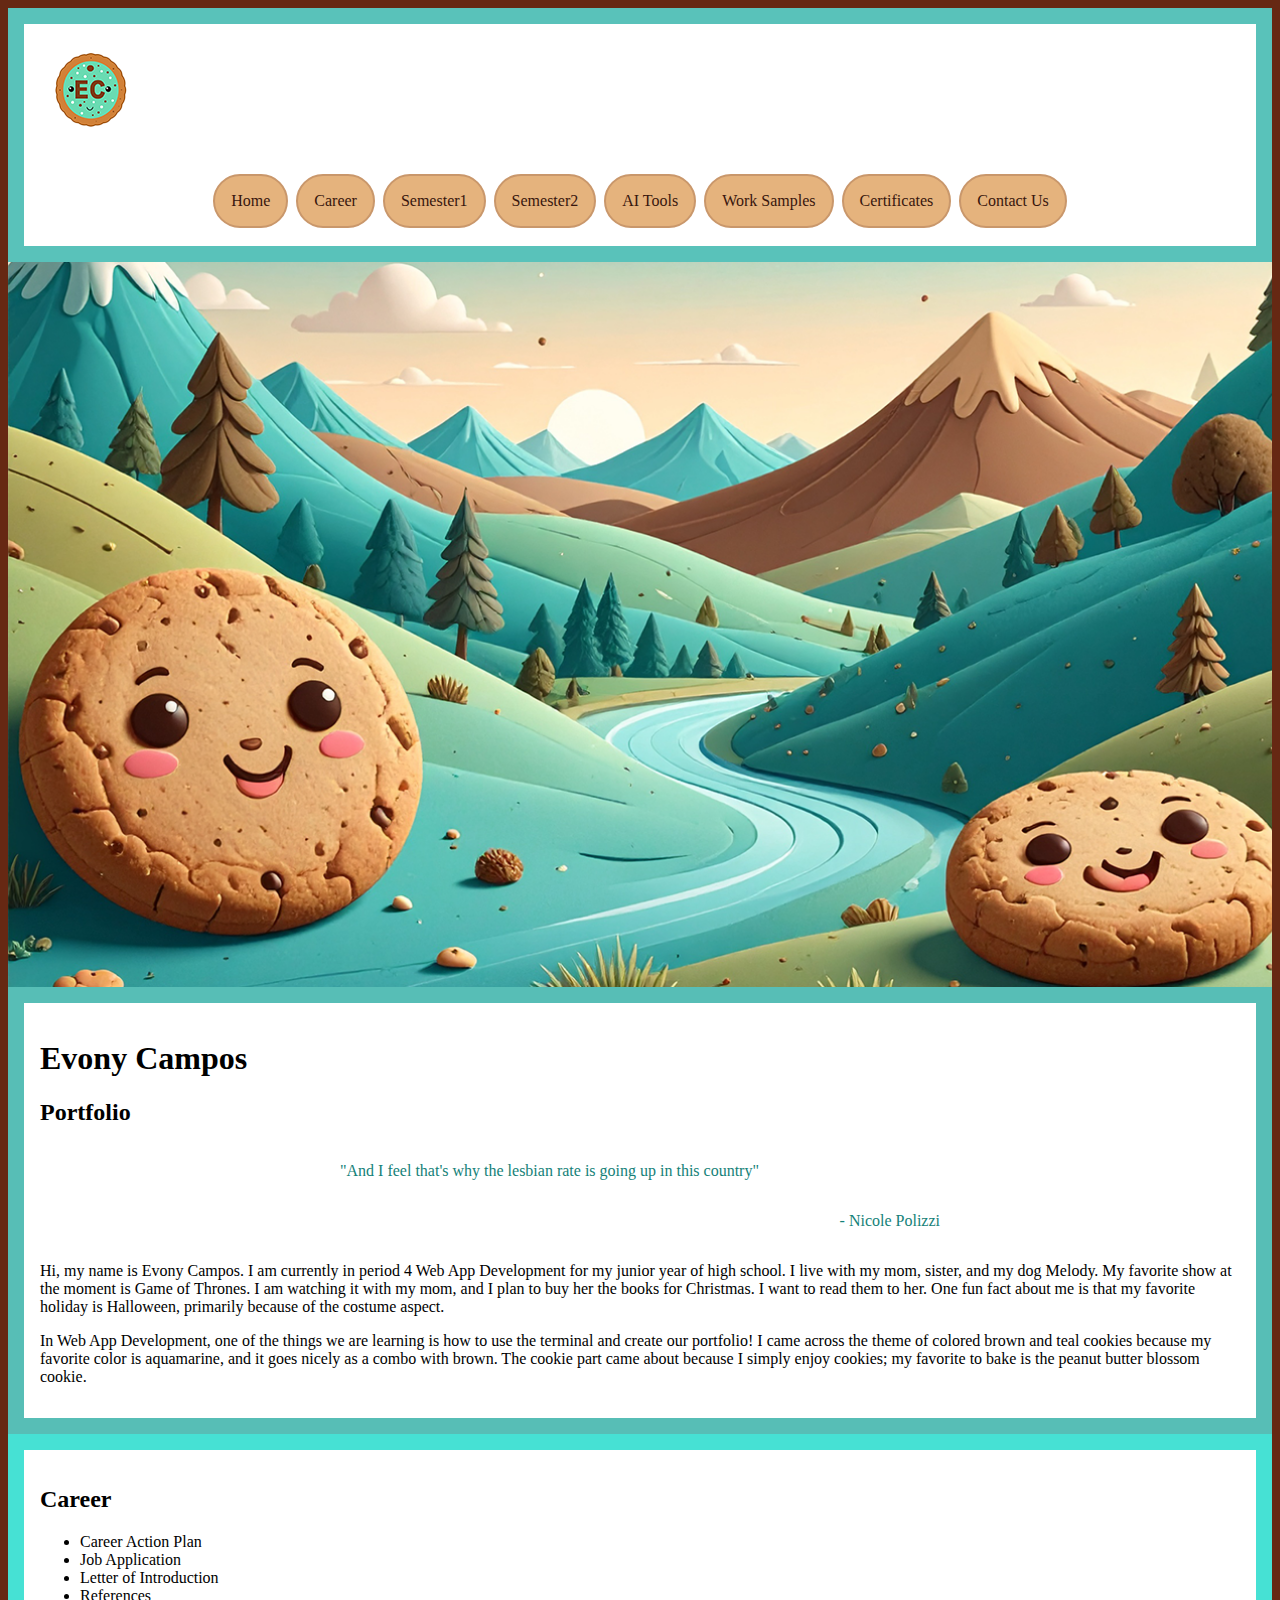
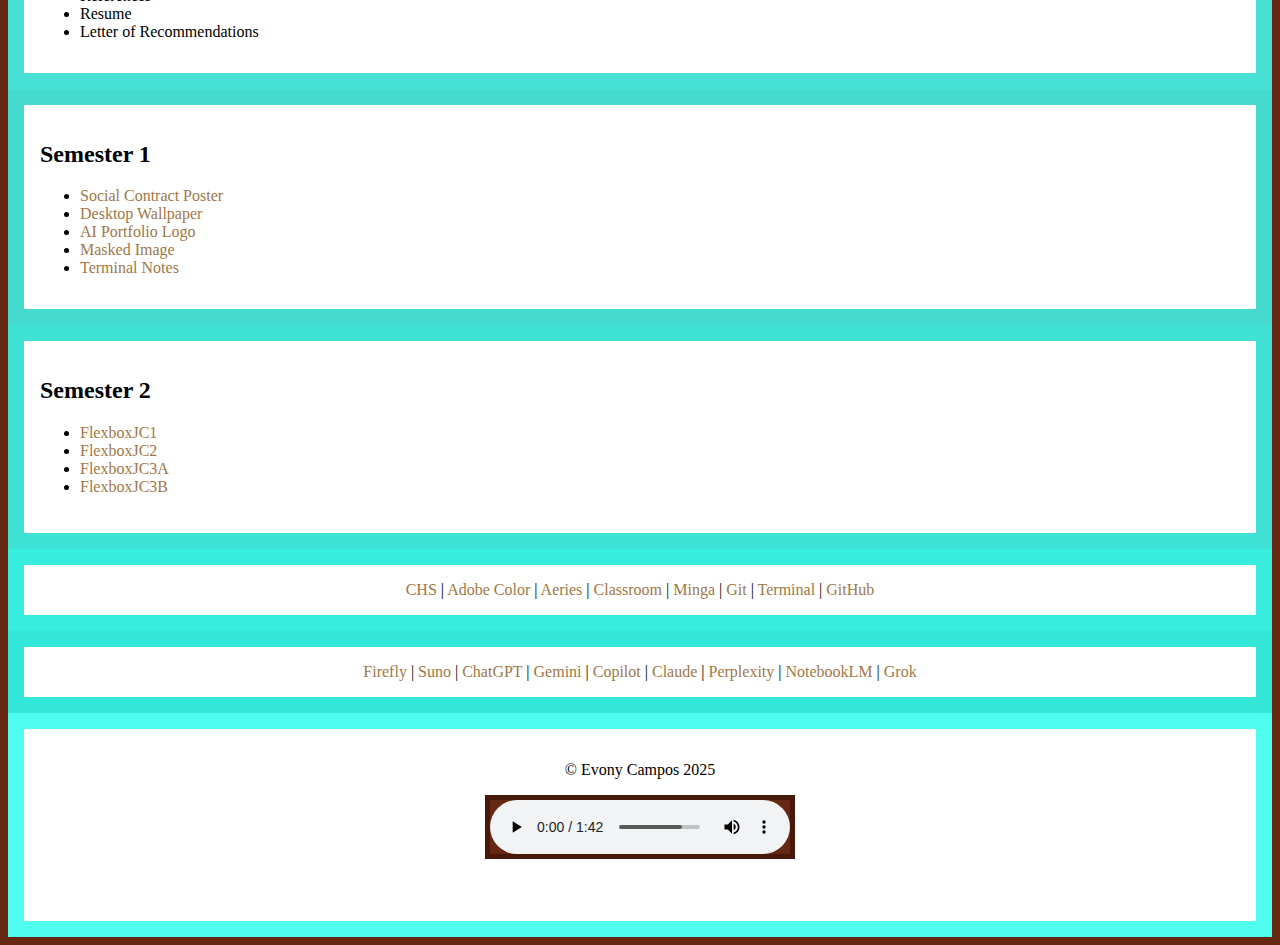
<file: index.html>
<!doctype html>

<html lang="en">
  <head>
    <meta charset="UTF-8" />
    <meta name="viewport" content="width=device-width, initial-scale=1.0" />
    <title>Evony Campos - Portfolio</title>

    <link rel="stylesheet" href="styles.css" />
  </head>

  <body>
    <!-- Begin Header -->
    <header id="pageheader">
      <div class="container">
        <div id="logo"></div>
        <nav id="topnav">
          <ul>
            <li><a href="index.html">Home</a></li>
            <li><a href="#career">Career</a></li>
            <li><a href="#semester1">Semester1</a></li>
            <li><a href="#semester2">Semester2</a></li>
            <li><a href="aifooter">AI Tools</a></li>
            <li><a href="worksamples.html">Work Samples</a></li>
            <li><a href="certificates.html">Certificates</a></li>
            <li><a href="contactus.html">Contact Us</a></li>
          </ul>
        </nav>
      </div>
    </header>
    <!-- End Header -->

    <!-- Begin Media -->
    <section id="media"></section>
    <!-- End Media -->

    <!-- Begin PageContent -->
    <main id="pagecontent">
      <div class="container">
        <h1>Evony Campos</h1>
        <h2>Portfolio</h2>
        <blockquote>
          &quot;And I feel that's why the lesbian rate is going up in this
          country&quot;
        </blockquote>
        <span>- Nicole Polizzi</span>
        <p>
          Hi, my name is Evony Campos. I am currently in period 4 Web App
          Development for my junior year of high school. I live with my mom,
          sister, and my dog Melody. My favorite show at the moment is Game of
          Thrones. I am watching it with my mom, and I plan to buy her the books
          for Christmas. I want to read them to her. One fun fact about me is
          that my favorite holiday is Halloween, primarily because of the
          costume aspect.
        </p>

        <p>
          In Web App Development, one of the things we are learning is how to
          use the terminal and create our portfolio! I came across the theme of
          colored brown and teal cookies because my favorite color is
          aquamarine, and it goes nicely as a combo with brown. The cookie part
          came about because I simply enjoy cookies; my favorite to bake is the
          peanut butter blossom cookie.
        </p>
      </div>
    </main>
    <!-- End PageContent -->

    <!-- Begin Career -->
    <section id="career">
      <div class="container">
        <h2>Career</h2>
        <ul>
          <li>Career Action Plan</li>
          <li>Job Application</li>
          <li>Letter of Introduction</li>
          <li>References</li>
          <li>Resume</li>
          <li>Letter of Recommendations</li>
        </ul>
      </div>
    </section>
    <!-- End Career -->

    <!-- Begin Semester1 -->
    <section id="semester1">
      <div class="container">
        <h2>Semester 1</h2>
        <ul>
          <li><a href="Poster/postertest.pdf">Social Contract Poster</a></li>
          <li>
            <a href="Activites/DesktopWallpaper.png">Desktop Wallpaper</a>
          </li>
          <li><a href="eclogo.png">AI Portfolio Logo</a></li>
          <li><a href="Poster/maskingwinniethepooh2.pdf">Masked Image</a></li>
          <li>
            <a
              href="https://docs.google.com/document/d/1k-7Ulz6LAjFftdVIY2MsaMankHaF2bIsBJTELaE3Aoo/edit?tab=t.0#heading=h.1zlaxgx587tq"
              >Terminal Notes</a
            >
          </li>
        </ul>
      </div>
    </section>
    <!-- End Semester1 -->

    <!-- Begin Semester2 -->
    <section id="semester2">
      <div class="container">
        <h2>Semester 2</h2>
        <ul>
          <li>
            <a href="Demos/Flexbox001/flexbox_justify_content.html"
              >FlexboxJC1</a
            >
          </li>
          <li>
            <a href="Demos/Flexbox001/flexbox_justify_content_application.html"
              >FlexboxJC2</a
            >
          </li>
          <li>
            <a href="Semester2/FlexboxJC3A/flexboxjc3a.html">FlexboxJC3A</a>
          </li>
          <li>
            <a href="Semester2/FlexboxJC3B/flexboxjc3b.html">FlexboxJC3B</a>
          </li>
        </ul>
      </div>
    </section>
    <!-- End Semester2-->

    <!-- Begin PageFooter -->
    <section id="pagefooter">
      <div class="container">
        <nav>
          <a href="https://chs.chusd.org/">CHS</a> |
          <a href="https://color.adobe.com/create/color-wheel">Adobe Color</a> |
          <a href="https://coalingahuron.aeries.net/student/LoginParent.aspx"
            >Aeries</a
          >
          | <a href="https://classroom.google.com/">Classroom</a> |
          <a href="https://app.minga.io/landing/country">Minga</a> |
          <a href="GitAndGitHub/git.html">Git</a> |
          <a href="Images/Evony Campos - The Terminal Notes.pdf">Terminal</a> |
          <a href="https://github.com/">GitHub</a>
        </nav>
      </div>
    </section>
    <!-- End PageFooter -->

    <!-- Begin AI Footer -->
    <section id="aifooter">
      <div class="container">
        <nav>
          <a href="https://firefly.adobe.com/">Firefly</a> |
          <a href="https://suno.com/">Suno</a> |
          <a href="https://chatgpt.com/">ChatGPT</a> |
          <a href="https://gemini.google.com/">Gemini</a> |
          <a href="https://copilot.microsoft.com/">Copilot</a> |
          <a href="https://claude.ai/">Claude</a> |
          <a href="https://www.perplexity.ai/">Perplexity</a> |
          <a href="https://notebooklm.google.com/">NotebookLM</a> |
          <a href="https://grok.com/">Grok</a>
        </nav>
      </div>
    </section>
    <!-- End AI Footer -->

    <!-- Begin SubFooter -->
    <section id="subfooter">
      <div class="container">
        <p>&copy Evony Campos 2025</p>
        <audio
          src="Demos/SonuAudio/Audio/Coding in 308.mp3"
          controls
          loop
        ></audio>
      </div>
    </section>

    <!-- End SubFooter -->
  </body>
</html>
</file>
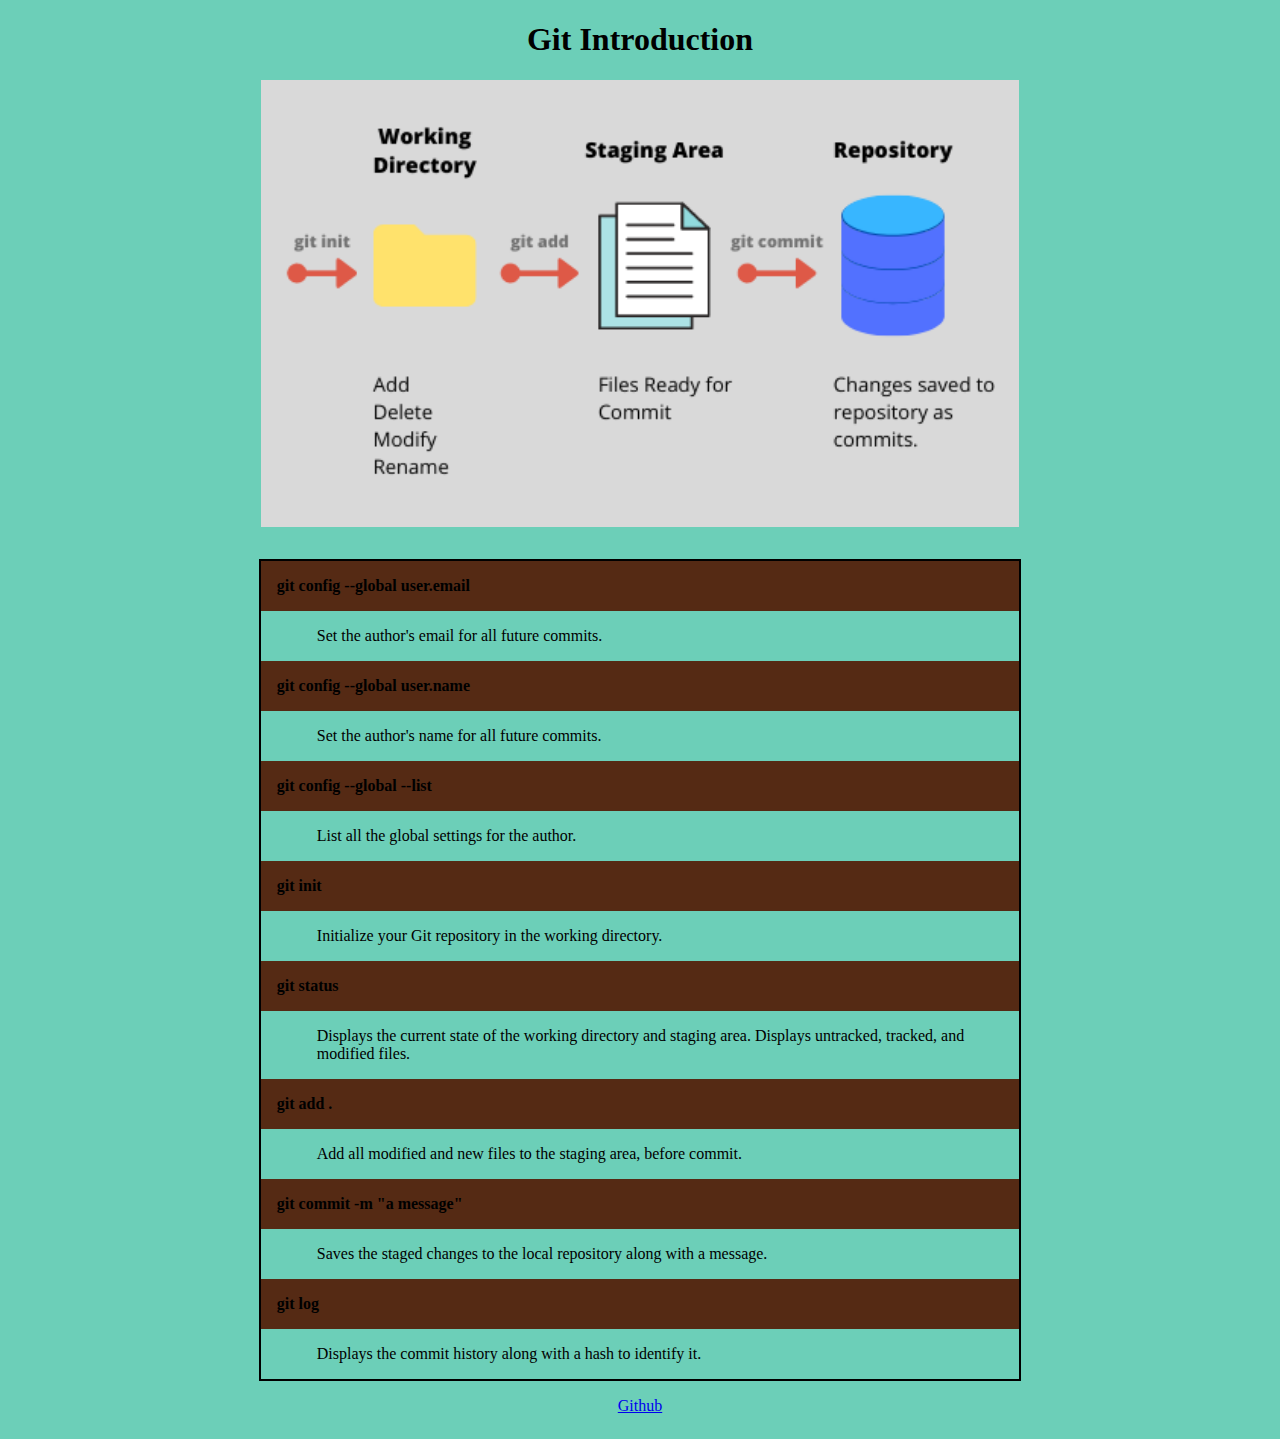
<file: GitAndGitHub/git.html>
<!DOCTYPE html>
<html lang="en">
  <head>
    <meta charset="UTF-8" />
    <meta name="viewport" content="width=device-width, initial-scale=1.0" />
    <title>Git Introduction</title>
    <link rel="stylesheet" href="styles.css" />
  </head>

  <body>
    <h1>Git Introduction</h1>

    <img src="Images/gitcomponents.png" alt="Git Components" />

    <dl>
      
      <dt>git config --global user.email</dt>
      <dd>Set the author's email for all future commits.</dd>
      
      <dt>git config --global user.name</dt>
      <dd>Set the author's name for all future commits.</dd>
      
      <dt>git config --global --list</dt>
      <dd>List all the global settings for the author.</dd>
      
      <dt>git init</dt>
      <dd>Initialize your Git repository in the working directory.</dd>
      
      <dt>git status</dt>
      <dd>
        Displays the current state of the working directory and staging area.
        Displays untracked, tracked, and modified files.
      </dd>

      <dt>git add .</dt>
      <dd>
        Add all modified and new files to the staging area, before commit.
      </dd>

      <dt>git commit -m "a message"</dt>
      <dd>
        Saves the staged changes to the local repository along with a message.
      </dd>

      <dt>git log</dt>
      <dd>Displays the commit history along with a hash to identify it.</dd>
    </dl>

    <a href="github.html">Github</a>

  </body>
</html>
</file>
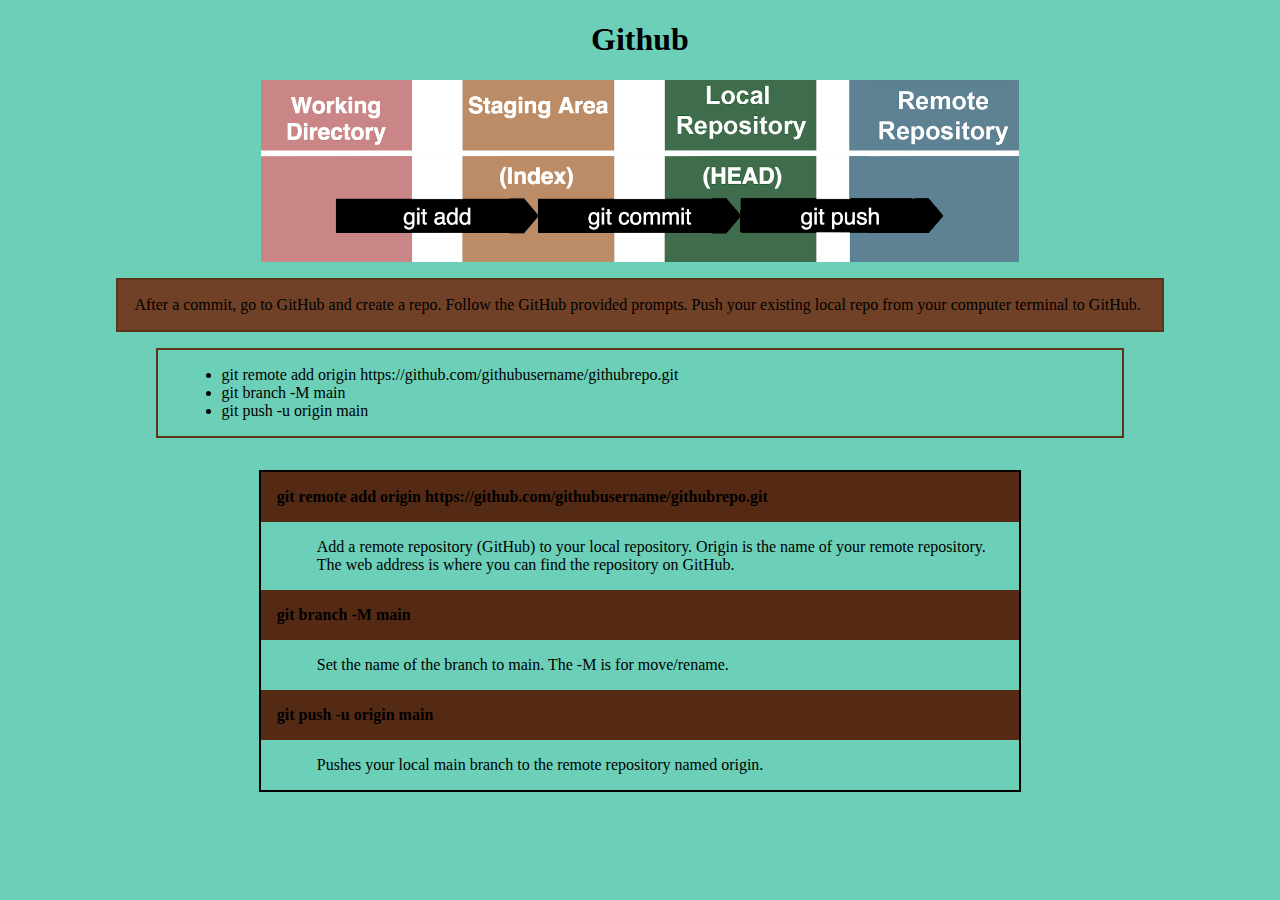
<file: GitAndGitHub/github.html>
<!DOCTYPE html>
<html lang="en">
<head>
    <meta charset="UTF-8">
    <meta name="viewport" content="width=device-width, initial-scale=1.0">
    <title>Document</title>
    <link rel="stylesheet" href="styles.css">
</head>
<body>
    <h1>Github</h1>
    <img src="gitlocalremoteworkflow.png" alt="GitHub">

    <p>
        After a commit, go to GitHub and create a repo. 
        Follow the GitHub provided prompts. 
        Push your existing local repo from your computer terminal
        to GitHub.
    </p>

    <ul>
        <li>git remote add origin https://github.com/githubusername/githubrepo.git</li>
        <li>git branch -M main</li>
        <li>git push -u origin main</li>
    </ul>

    <dl>
        <dt>git remote add origin https://github.com/githubusername/githubrepo.git</dt>
        <dd>Add a remote repository (GitHub) to your local repository. Origin is the name of your remote repository. The web address is where you can find the repository on GitHub.</dd>
        <dt>git branch -M main</dt>
        <dd>Set the name of the branch to main. The -M is for move/rename.</dd>
        <dt>git push -u origin main</dt>
        <dd>Pushes your local main branch to the remote repository named origin.</dd>
    </dl>

</body>
</html>
</file>
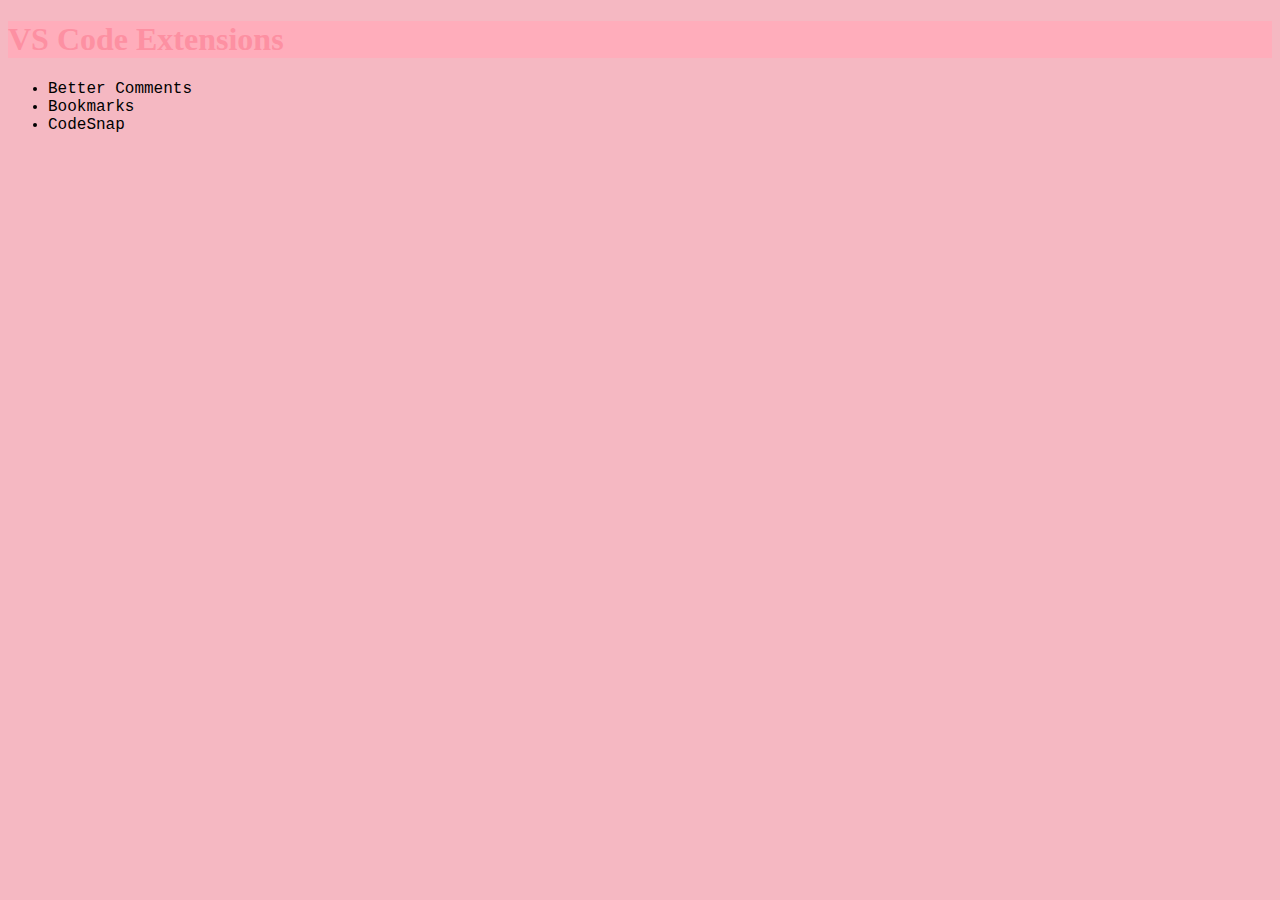
<file: VSCodeExtension/vscodeexstensions.html>
<!DOCTYPE html>
<html lang="en">
  <head>
    <meta charset="UTF-8" />
    <meta name="viewport" content="width=device-width, initial-scale=1.0" />
    <title>VS Code Extension</title>

    <!-- This is an HTML comment -->
    <!-- ? This is a question comment -->
    <!-- ! Tnis is an alert comment -->
    <!-- TODO This is a todo comment -->
    <!-- * This is just another regular comment -->

    <link rel="stylesheet" href="styles.css" />
  </head>
  <body>
    <h1>VS Code Extensions</h1>
    <ul>
      <li>Better Comments</li>
      <li>Bookmarks</li>
      <li>CodeSnap</li>
    </ul>

    <script src="script.js"></script>
  </body>
</html>
</file>
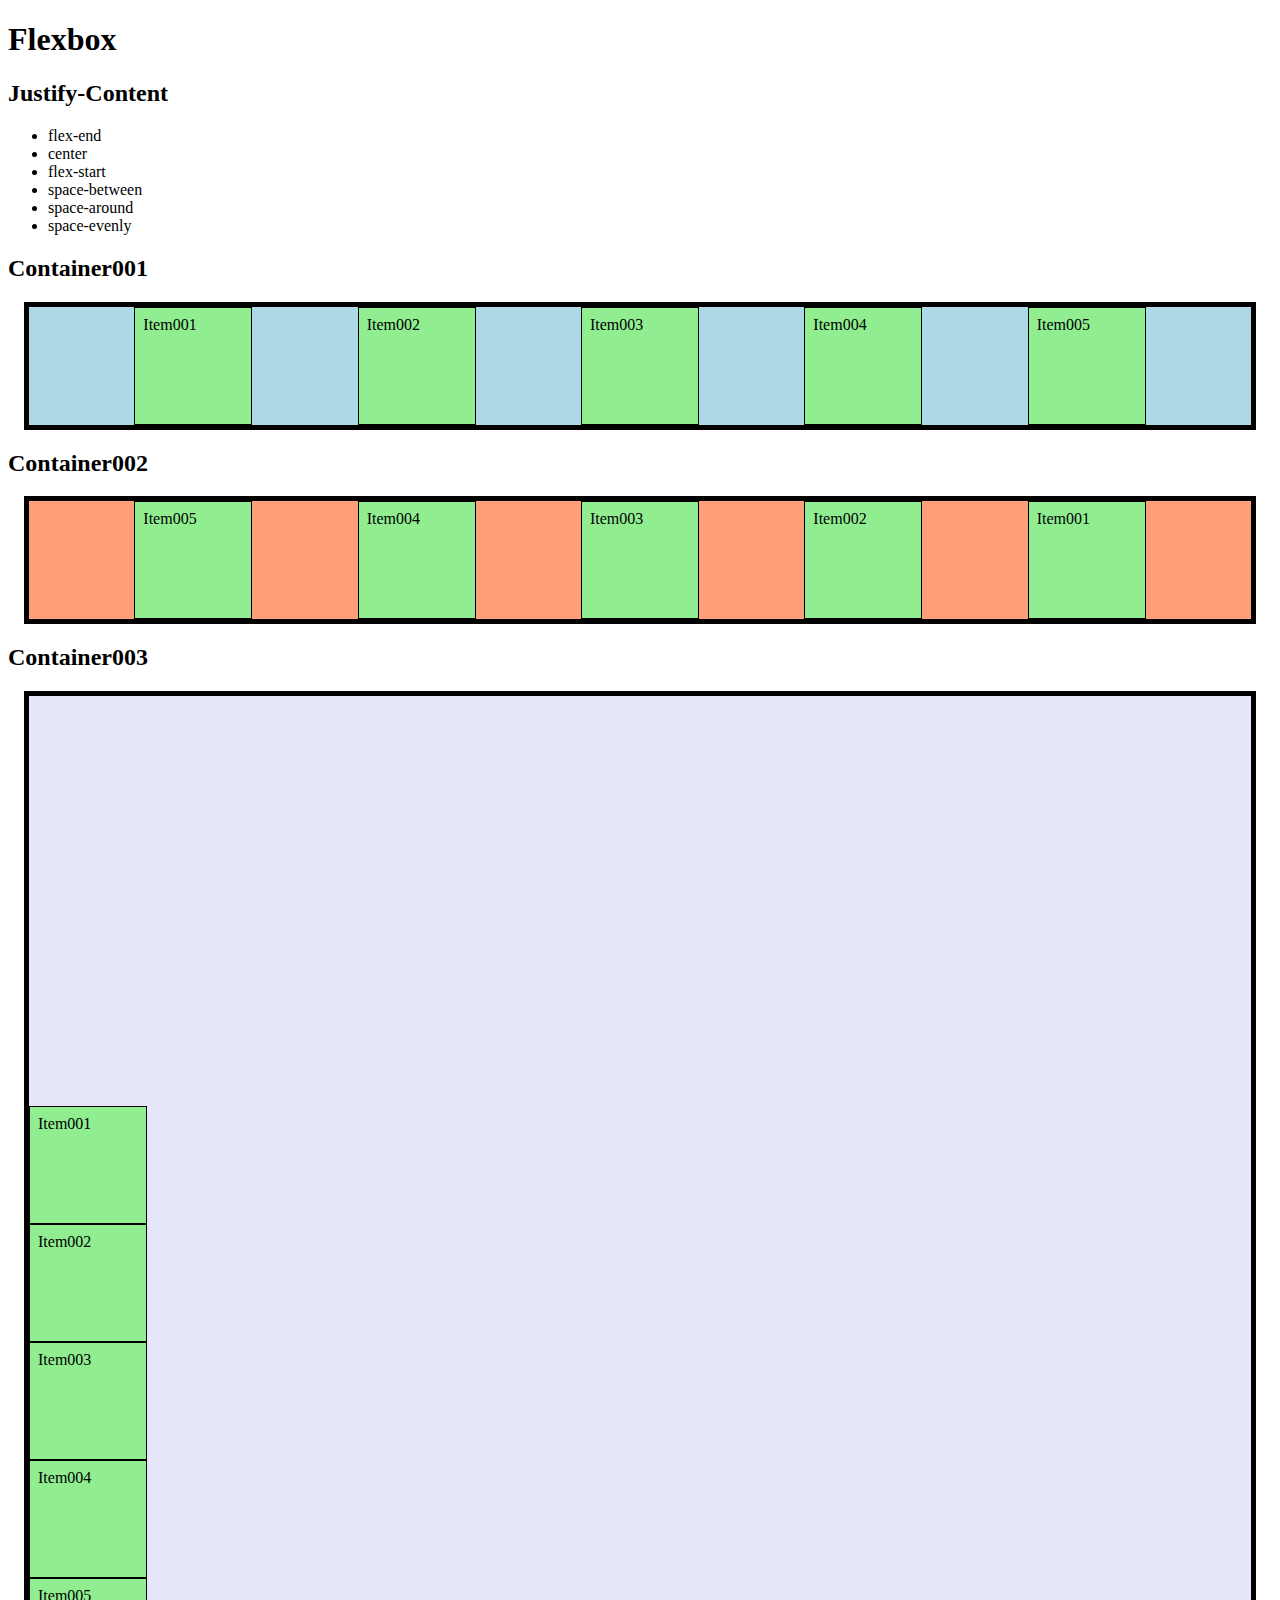
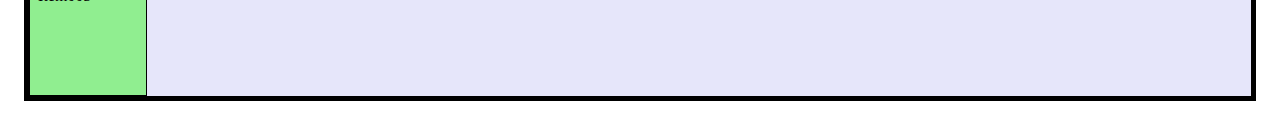
<file: Demos/Flexbox001/flexbox_justify_content.html>
<!DOCTYPE html>
<html lang="en">
  <head>
    <meta charset="UTF-8" />
    <meta name="viewport" content="width=device-width, initial-scale=1.0" />
    <title>Flexbox Justify-Content</title>

    <style>
      #container001 {
        border: 5px solid black;
        background-color: lightblue;
        margin: 1rem;
        display: flex;
        justify-content: flex-end;
        justify-content: center;
        justify-content: flex-start;
        justify-content: space-between;
        justify-content: space-around;
        justify-content: space-evenly;
      }

      #container002 {
        border: 5px solid black;
        background-color: lightsalmon;
        margin: 1rem;
        display: flex;
        flex-direction: row-reverse;
        justify-content: space-evenly;
      }

      #container003 {
        border: 5px solid black;
        background-color: lavender;
        margin: 1rem;
        height: 1000px;
        flex-direction: column;
        display: flex;
        justify-content: space-evenly;
        justify-content: flex-end;
      }
      .box {
        border: 1px solid black;
        background-color: lightgreen;
        width: 100px;
        height: 100px;
        padding: 0.5rem;
      }
    </style>
  </head>

  <body>
    <h1>Flexbox</h1>
    <h2>Justify-Content</h2>

    <ul>
      <li>flex-end</li>
      <li>center</li>
      <li>flex-start</li>
      <li>space-between</li>
      <li>space-around</li>
      <li>space-evenly</li>
    </ul>

    <h2>Container001</h2>
    <div id="container001">
      <div class="box">Item001</div>
      <div class="box">Item002</div>
      <div class="box">Item003</div>
      <div class="box">Item004</div>
      <div class="box">Item005</div>
    </div>

    <h2>Container002</h2>
    <div id="container002">
      <div class="box">Item001</div>
      <div class="box">Item002</div>
      <div class="box">Item003</div>
      <div class="box">Item004</div>
      <div class="box">Item005</div>
    </div>

    <h2>Container003</h2>
    <div id="container003">
      <div class="box">Item001</div>
      <div class="box">Item002</div>
      <div class="box">Item003</div>
      <div class="box">Item004</div>
      <div class="box">Item005</div>
    </div>
  </body>
</html>
</file>
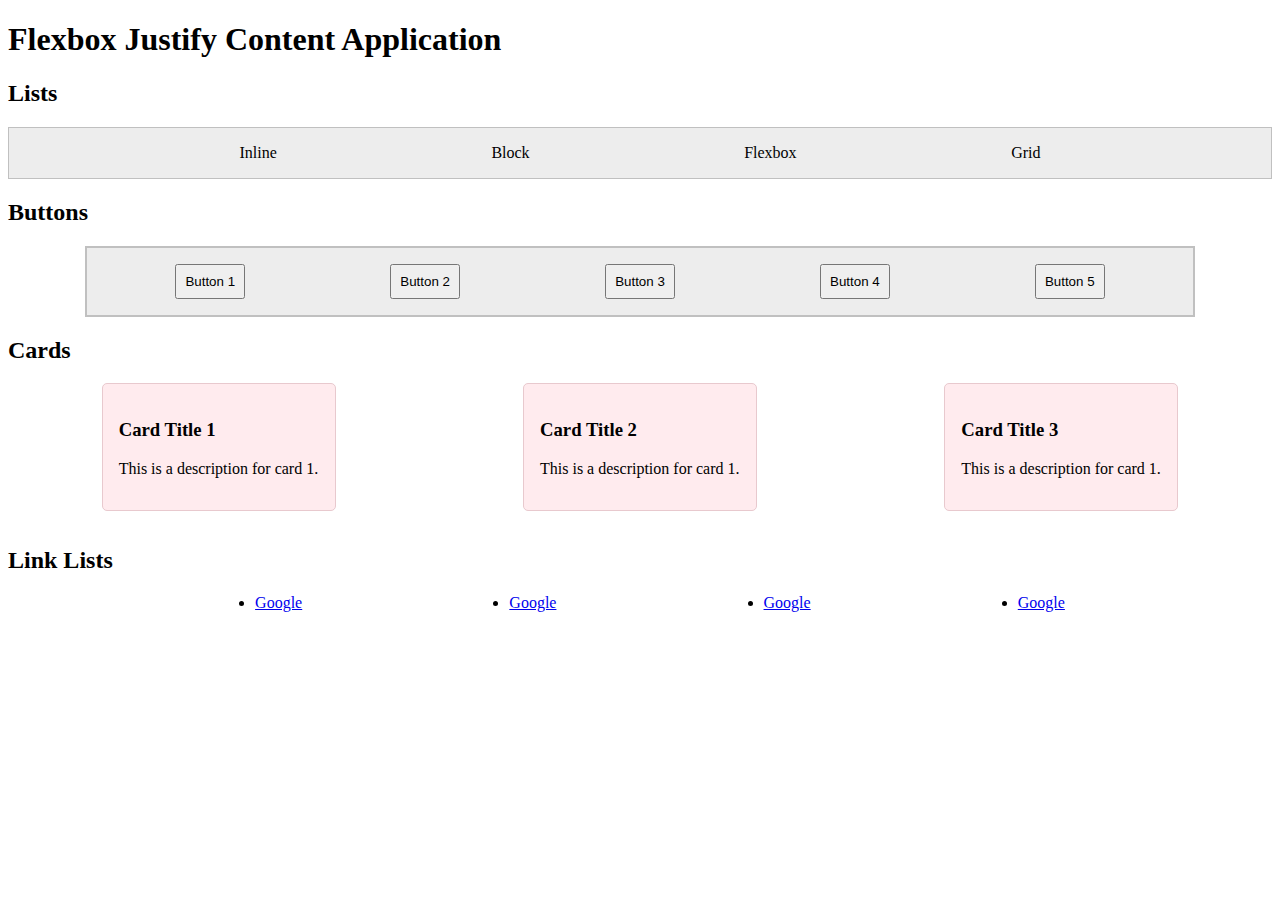
<file: Demos/Flexbox001/flexbox_justify_content_application.html>
<!doctype html>
<html lang="en">
  <head>
    <meta charset="UTF-8" />
    <meta name="viewport" content="width=device-width, initial-scale=1.0" />
    <title>Flexbox Justify Content Application</title>
    <style>
      /* ul#list {
            border: 1px solid black;
            padding: 1rem;
            display: flex;
            justify-content: space-evenly;
            list-style-type: none;
            width: 50%;
            margin: auto;
        } */
    </style>

    <style>
      button {
        padding: 0.5rem;
      }

      .card {
        border: 1px solid rgb(232, 201, 206);
        background-color: rgb(255, 235, 238);
        width: 200px;
        padding: 1rem;
        margin-bottom: 1rem;
        border-radius: 5px;
        justify-content: space-evenly;
      }
    </style>

    <style>
      #buttons {
        padding: 1rem;
        border: 2px solid silver;
        background-color: rgb(237, 237, 237);
        width: 85%;
        margin: auto;
        display: flex;
        justify-content: space-around;
      }

      #list {
        background-color: rgb(237, 237, 237);
        border: 1px solid silver;
        list-style-type: none;
        display: flex;
        justify-content: space-evenly;
        padding: 1rem;
      }

      #cards {
        display: flex;
        justify-content: space-around;
      }

      #links {
        display: flex;
        justify-content: space-evenly;
      }
    </style>
  </head>

  <body>
    <h1>Flexbox Justify Content Application</h1>

    <h2>Lists</h2>
    <ul id="list">
      <li>Inline</li>
      <li>Block</li>
      <li>Flexbox</li>
      <li>Grid</li>
    </ul>

    <h2>Buttons</h2>

    <div id="buttons">
      <button type="button">Button 1</button>
      <button type="button">Button 2</button>
      <button type="button">Button 3</button>
      <button type="button">Button 4</button>
      <button type="button">Button 5</button>
    </div>

    <h2>Cards</h2>
    <div id="cards">
      <div class="card">
        <h3>Card Title 1</h3>
        <p>This is a description for card 1.</p>
      </div>
      <div class="card">
        <h3>Card Title 2</h3>
        <p>This is a description for card 1.</p>
      </div>
      <div class="card">
        <h3>Card Title 3</h3>
        <p>This is a description for card 1.</p>
      </div>
    </div>

    <h2>Link Lists</h2>
    <ul id="links">
      <li><a href="https://google.com/">Google</a></li>
      <li><a href="https://google.com/">Google</a></li>
      <li><a href="https://google.com/">Google</a></li>
      <li><a href="https://google.com/">Google</a></li>
    </ul>
  </body>
</html>
</file>
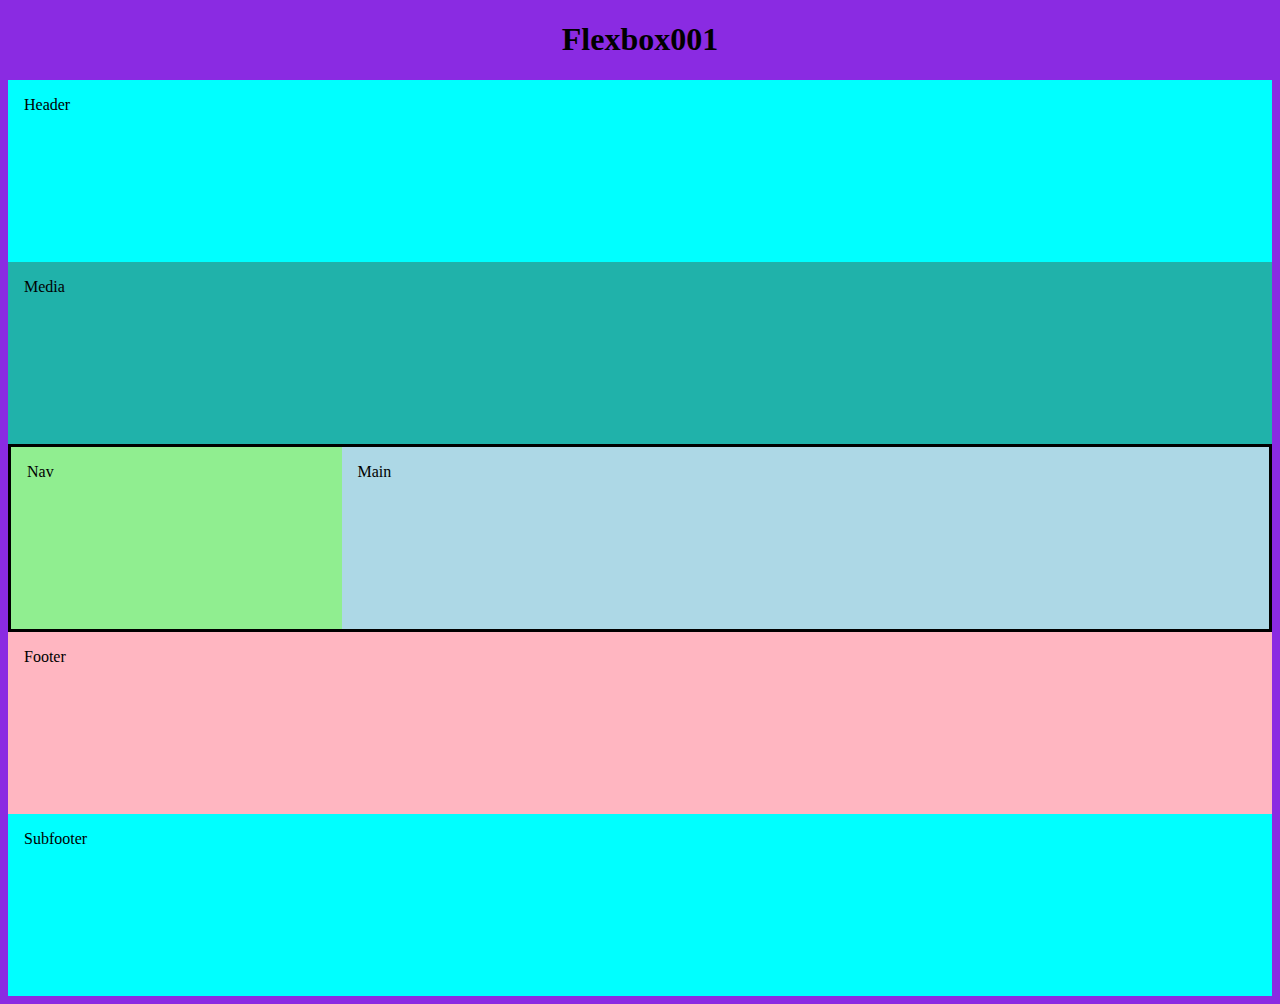
<file: Demos/Flexbox001/flexbox_layout_review.html>
<!DOCTYPE html>
<html lang="en">
  <head>
    <meta charset="UTF-8" />
    <meta name="viewport" content="width=device-width, initial-scale=1.0" />
    <title>Flexbox001</title>

    <style>
      body {
        background-color: coral;
      }

      h1 {
        text-align: center;
      }

      header {
        min-height: 150px;
        padding: 16px;
        background-color: aqua;
      }

      nav {
        min-height: 150px;
        padding: 16px;
        background-color: lightgreen;
      }

      div#media {
        min-height: 150px;
        padding: 16px;
        background-color: lightseagreen;
      }

      main {
        min-height: 150px;
        padding: 16px;
        background-color: lightblue;
      }

      footer {
        min-height: 150px;
        padding: 16px;
        background-color: lightpink;
      }

      footer#subfooter {
        min-height: 150px;
        padding: 16px;
        background-color: aqua;
      }

      @media screen and (min-width: 800px) {
        body {
          background-color: blueviolet;
        }

        #fb001 {
          border: 3px solid black;
          display: flex;
        }

        nav {
          /* flex-basis: 30%; */
          flex: 1;
        }

        main {
          /* flex-basis: 70%; */
          flex: 3;
        }
      }
    </style>
  </head>

  <body>
    <h1>Flexbox001</h1>

    <header>Header</header>
    <div id="media">Media</div>

    <div id="fb001">
      <nav>Nav</nav>
      <main>Main</main>
    </div>

    <footer>Footer</footer>
    <footer id="subfooter">Subfooter</footer>
  </body>
</html>
</file>
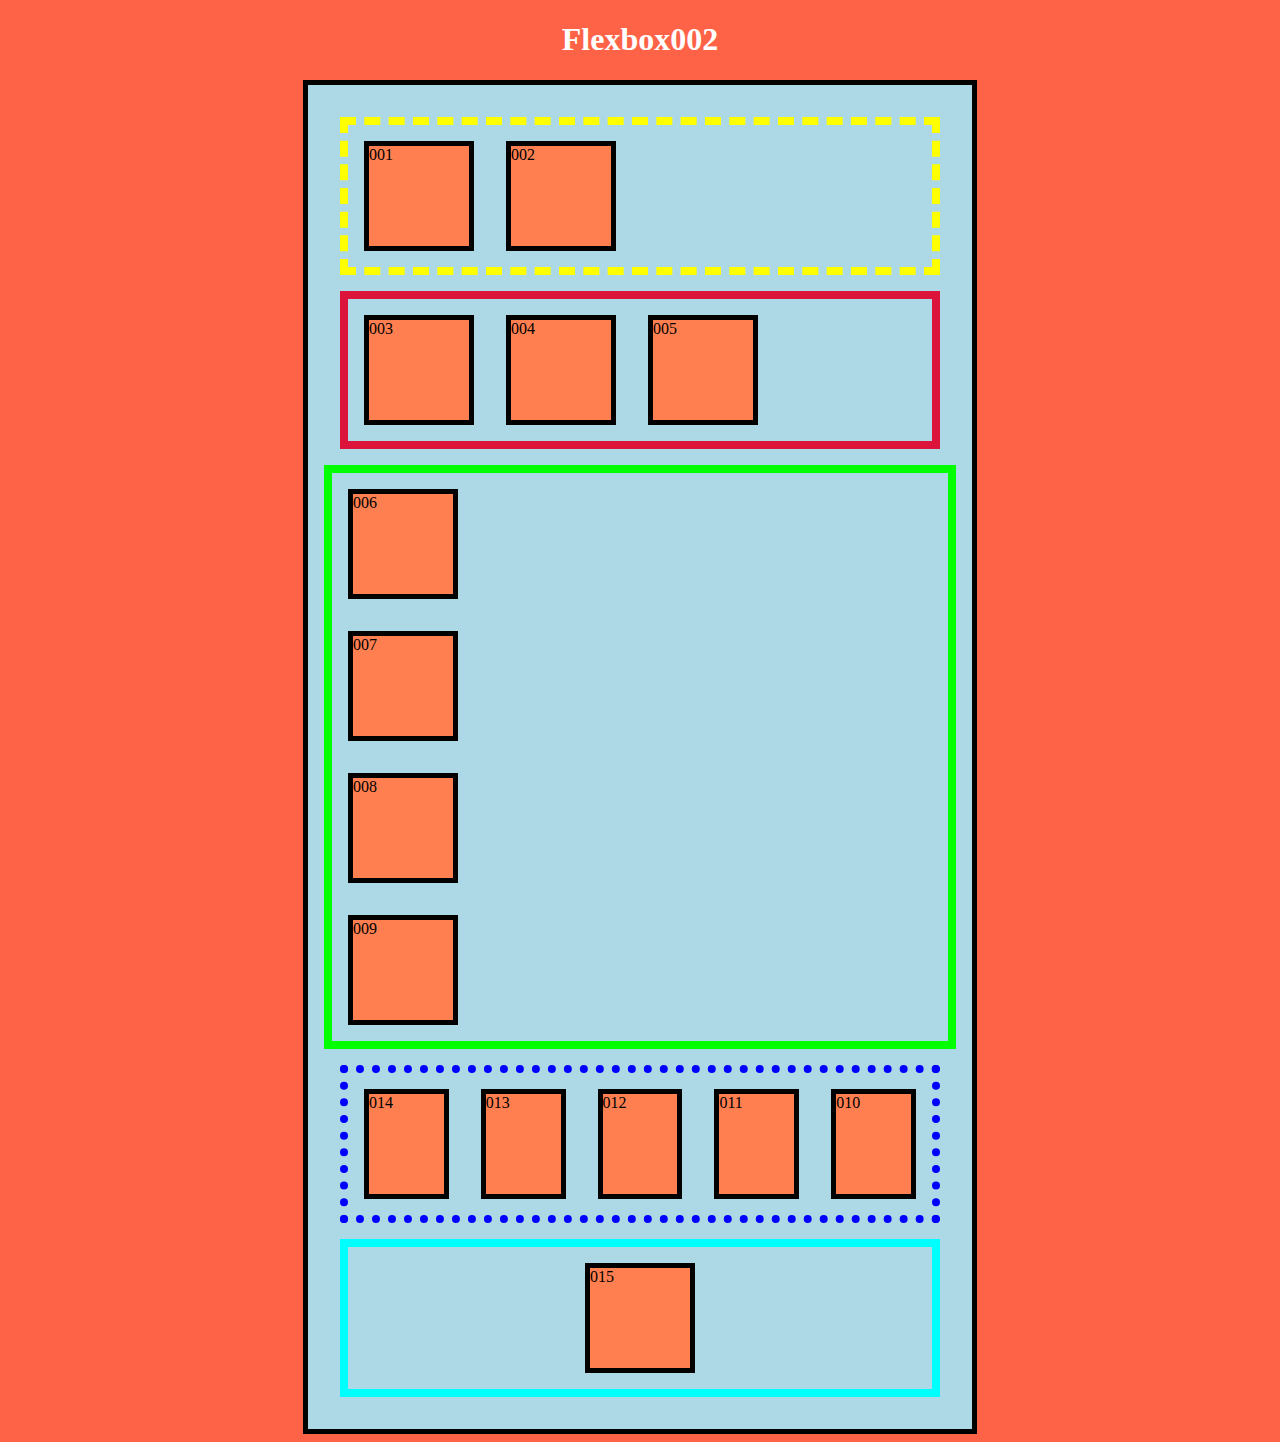
<file: Demos/Flexbox002/flexbox002.html>
<!doctype html>
<html lang="en">
  <head>
    <meta charset="UTF-8" />
    <meta name="viewport" content="width=device-width, initial-scale=1.0" />
    <title>Flexbox002</title>
    <style>
      body {
        background-color: tomato;
      }

      h1 {
        color: white;
        text-align: center;
      }

      #wrapper {
        border: 5px solid black;
        background-color: lightblue;
        width: 50%;
        min-width: 600px;
        margin: auto;
        padding: 1rem;
      }

      .box {
        height: 100px;
        width: 100px;
        background-color: coral;
        border: 5px solid black;
        margin: 1rem;
      }

      #fb001 {
        border: 8px dashed yellow;
        margin: 1rem;
        display: flex;
      }

      #fb002 {
        border: 8px solid crimson;
        margin: 1rem;
        display: flex;
      }

      #fb003 {
        border: 8px solid lime;
        display: flex;
        flex-direction: column;
      }

      #fb004 {
        border: 8px dotted blue;
        margin: 1rem;
        display: flex;
        flex-direction: row-reverse;
      }

      #fb005 {
        border: 8px solid aqua;
        margin: 1rem;
        display: flex;
        justify-content: center;
      }
    </style>
  </head>

  <body>
    <h1>Flexbox002</h1>
    <div id="wrapper">
      <div id="fb001">
        <div class="box">001</div>
        <div class="box">002</div>
      </div>

      <div id="fb002">
        <div class="box">003</div>
        <div class="box">004</div>
        <div class="box">005</div>
      </div>

      <div id="fb003">
        <div class="box">006</div>
        <div class="box">007</div>
        <div class="box">008</div>
        <div class="box">009</div>
      </div>

      <div id="fb004">
        <div class="box">010</div>
        <div class="box">011</div>
        <div class="box">012</div>
        <div class="box">013</div>
        <div class="box">014</div>
      </div>

      <div id="fb005">
      <div class="box">015</div>
    </div>
  </body>
</html>
</file>
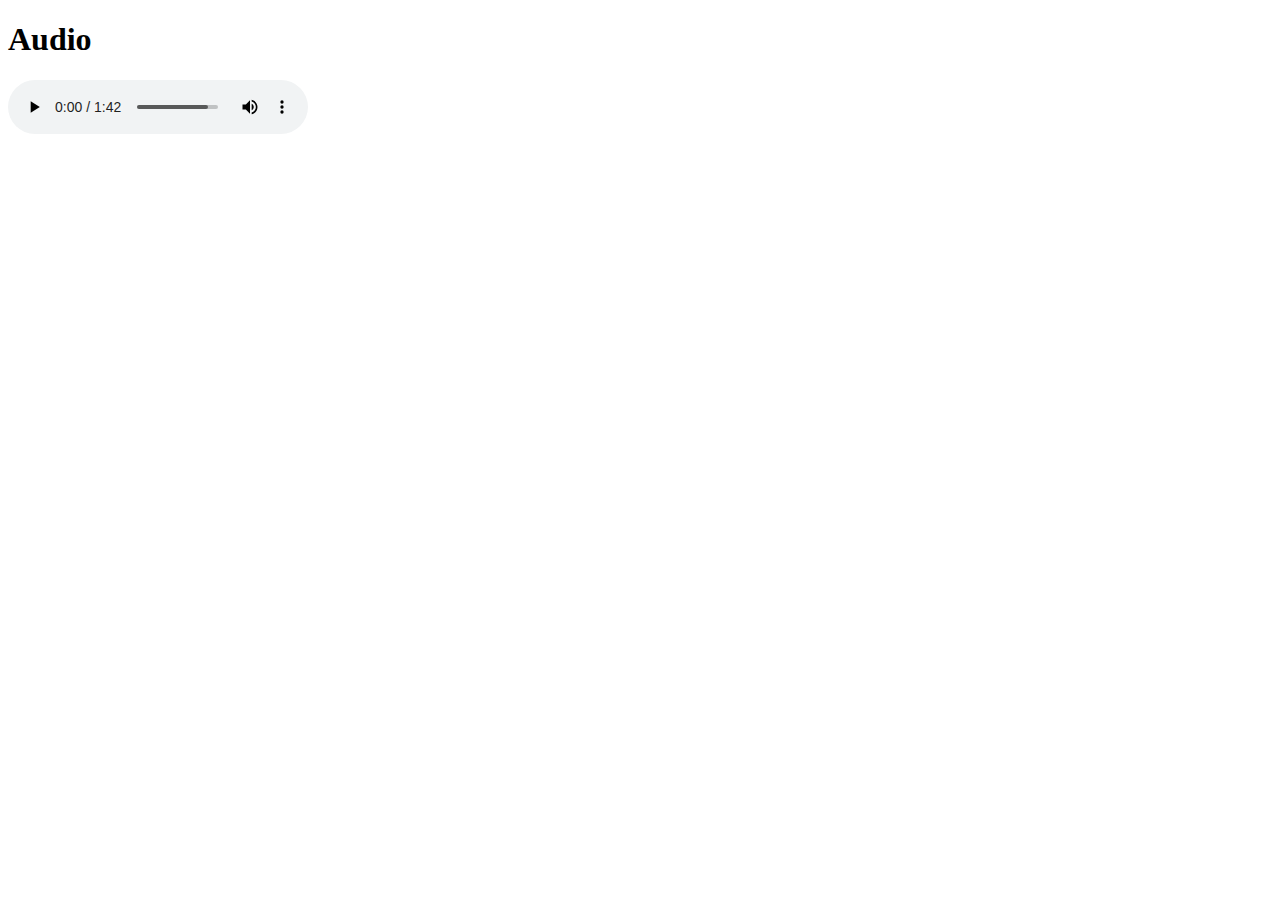
<file: Demos/SonuAudio/audio.html>
<!DOCTYPE html>
<html lang="en">
  <head>
    <meta charset="UTF-8" />
    <meta name="viewport" content="width=device-width, initial-scale=1.0" />
    <title>Audio</title>
  </head>
  <body>
    <h1>Audio</h1>

    <audio src="Audio/Coding in 308.mp3" controls loop></audio>

    <!-- More Robust! -->

    <!-- <audio>
      <source src="filename.mp3" type="audio/mpeg" />
      <source src="filename.ogg" type="audio/ogg" />
    </audio> -->
  </body>
</html>
</file>
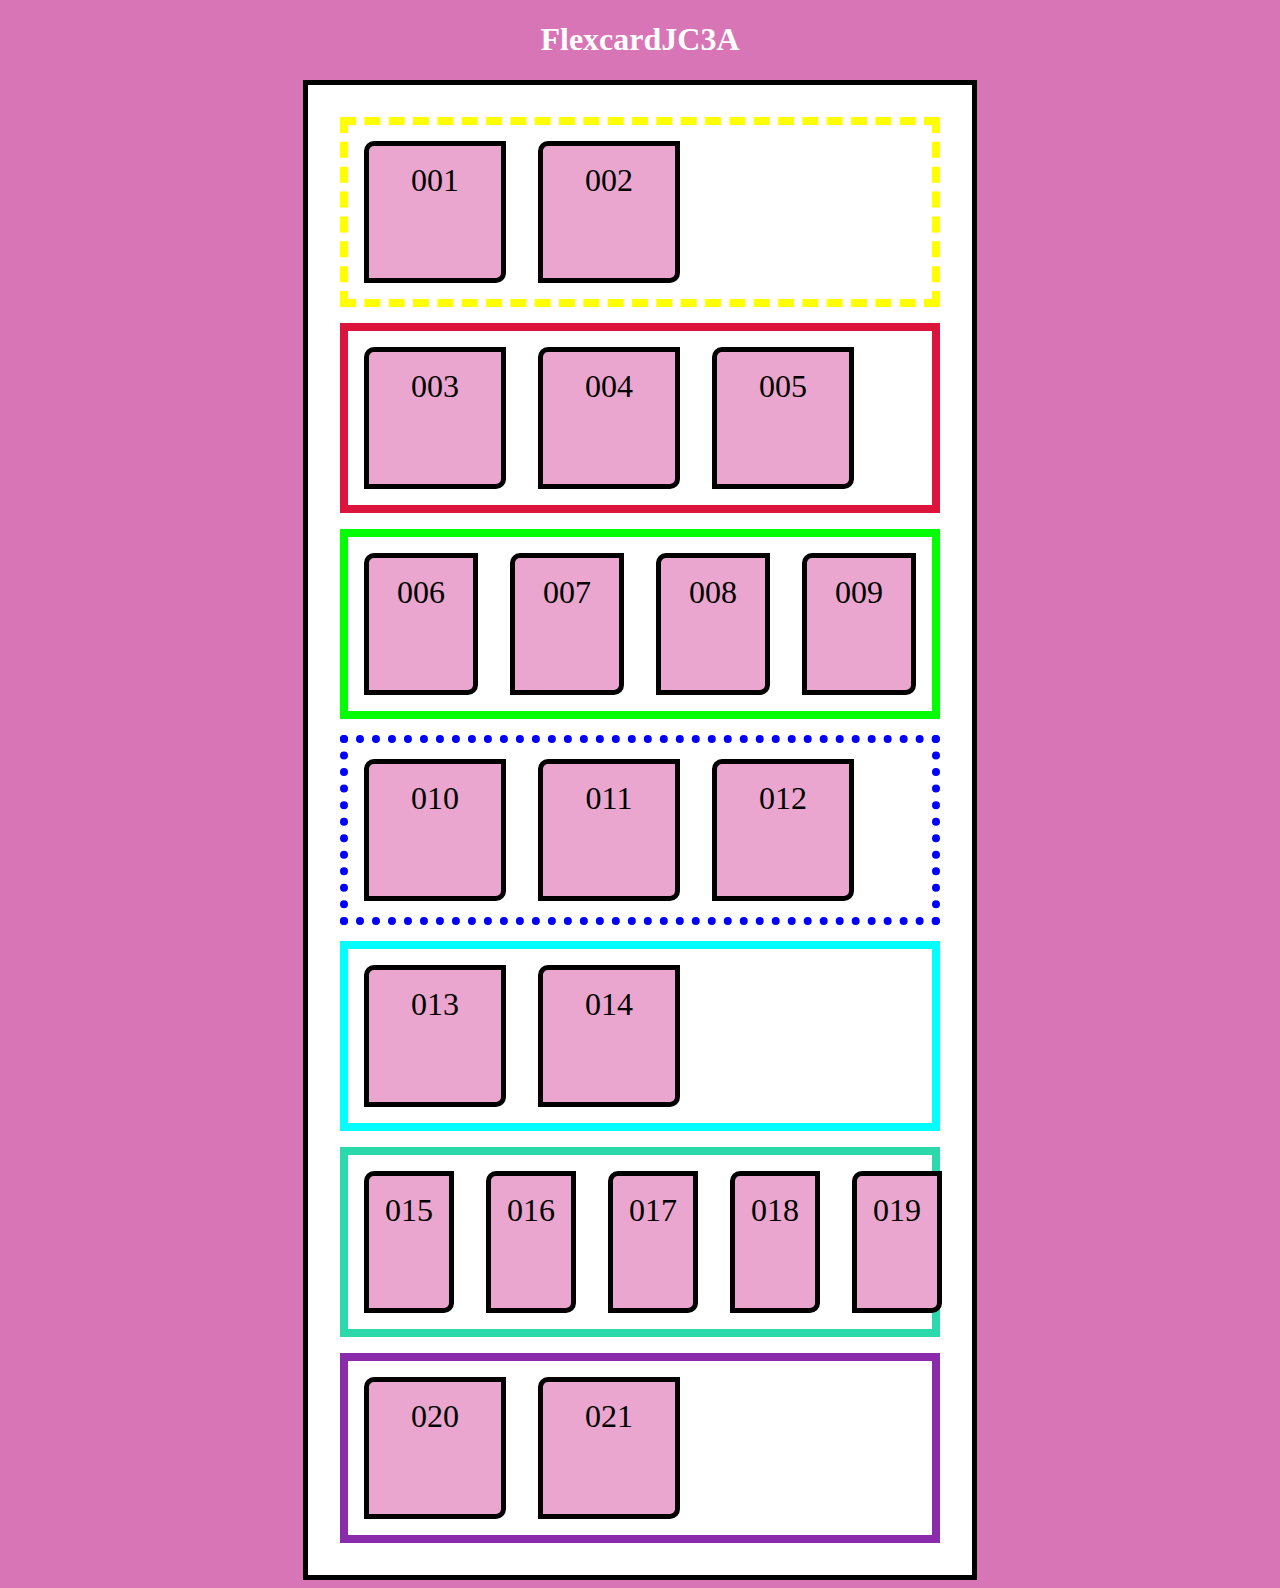
<file: Semester2/FlexboxJC3A/flexboxjc3a.html>
<!doctype html>
<html lang="en">
  <head>
    <meta charset="UTF-8" />
    <meta name="viewport" content="width=device-width, initial-scale=1.0" />
    <title>FlexcardJC3A</title>
    <style>
      body {
        background-color: rgb(215, 117, 182);
      }

      h1 {
        color: white;
        text-align: center;
      }

      #wrapper {
        border: 5px solid black;
        background-color: white;
        width: 50%;
        min-width: 600px;
        margin: auto;
        padding: 1rem;
      }

      .card {
        border-radius: 10px 0px 10px 0px;
        height: 100px;
        font-size: 2rem;
        padding: 1rem;
        width: 100px;
        background-color: rgb(234, 166, 206);
        border: 5px solid black;
        margin: 1rem;
        text-align: center;
      }

      #fb001 {
        border: 8px dashed yellow;
        margin: 1rem;
        display: flex;
      }

      #fb002 {
        border: 8px solid crimson;
        margin: 1rem;
        display: flex;
      }

      #fb003 {
        border: 8px solid lime;
        margin: 1rem;
        display: flex;
      }

      #fb004 {
        border: 8px dotted blue;
        margin: 1rem;
        display: flex;
      }

      #fb005 {
        border: 8px solid aqua;
        margin: 1rem;
        display: flex;
      }

      #fb006 {
        border: 8px solid rgb(44, 217, 171);
        margin: 1rem;
        display: flex;
      }

      #fb007 {
        border: 8px solid rgb(137, 43, 171);
        margin: 1rem;
        display: flex;
      }
    </style>
  </head>

  <body>
    <h1>FlexcardJC3A</h1>
    <div id="wrapper">
      <div id="fb001">
        <div class="card">001</div>
        <div class="card">002</div>
      </div>

      <div id="fb002">
        <div class="card">003</div>
        <div class="card">004</div>
        <div class="card">005</div>
      </div>

      <div id="fb003">
        <div class="card">006</div>
        <div class="card">007</div>
        <div class="card">008</div>
        <div class="card">009</div>
      </div>
      <div id="fb004">
        <div class="card">010</div>
        <div class="card">011</div>
        <div class="card">012</div>
      </div>
      <div id="fb005">
        <div class="card">013</div>
        <div class="card">014</div>
      </div>
      <div id="fb006">
        <div class="card">015</div>
        <div class="card">016</div>
        <div class="card">017</div>
        <div class="card">018</div>
        <div class="card">019</div>
      </div>
      <div id="fb007">
        <div class="card">020</div>
        <div class="card">021</div>
      </div>
    </div>
  </body>
</html>
</file>
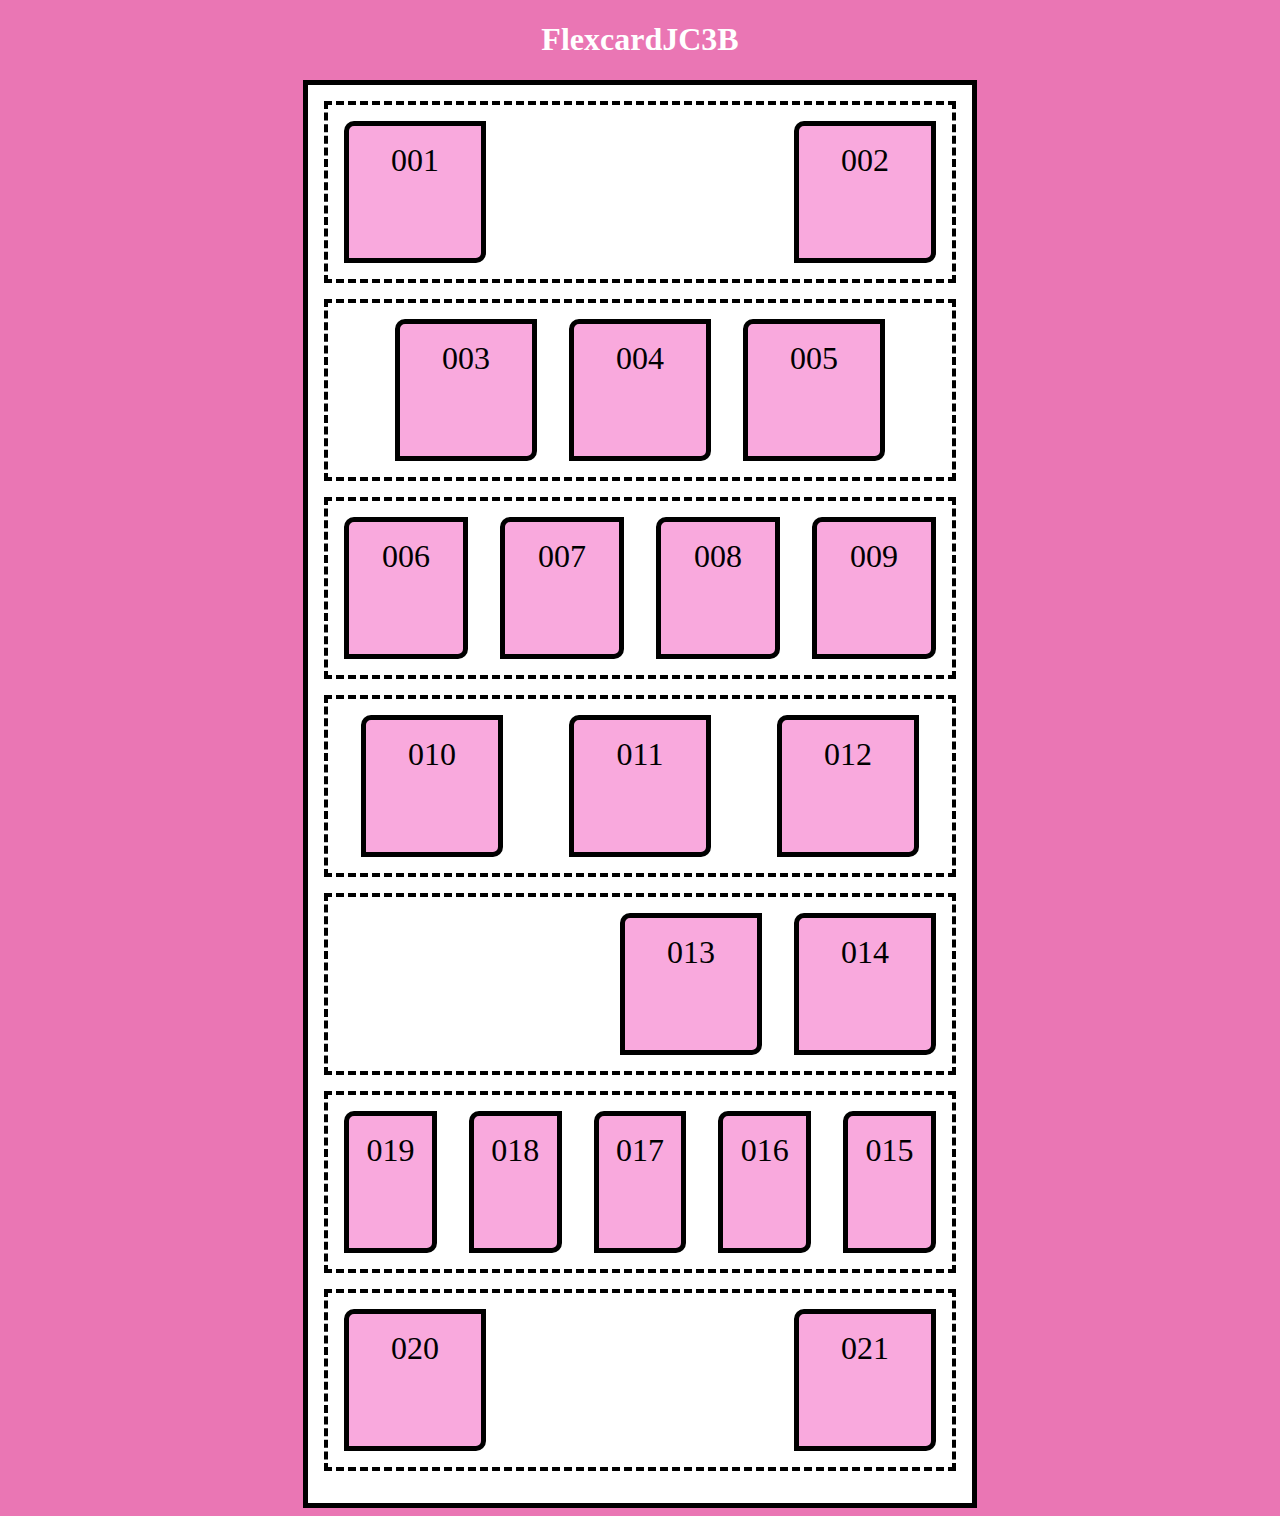
<file: Semester2/FlexboxJC3B/flexboxjc3b.html>
<!doctype html>
<html lang="en">
  <head>
    <meta charset="UTF-8" />
    <meta name="viewport" content="width=device-width, initial-scale=1.0" />
    <title>FlexcardJC3B</title>
    <style>
      body {
        background-color: rgb(234, 118, 180);
      }

      h1 {
        color: white;
        text-align: center;
      }

      #wrapper {
        border: 5px solid black;
        background-color: white;
        width: 50%;
        min-width: 600px;
        margin: auto;
        padding: 1rem;
      }

      .card {
        border-radius: 10px 0px 10px 0px;
        height: 100px;
        font-size: 2rem;
        padding: 1rem;
        width: 100px;
        background-color: rgb(249, 169, 221);
        border: 5px solid black;
        margin: 1rem;
        text-align: center;
      }

      #fb001 {
        display: flex;
        border: 4px dashed black;
        margin-bottom: 1rem;
        justify-content: space-between;
      }

      #fb002 {
        display: flex;
        border: 4px dashed black;
        margin-bottom: 1rem;
        justify-content: center;
      }

      #fb003 {
        display: flex;
        border: 4px dashed black;
        margin-bottom: 1rem;
        justify-content: space-evenly;
      }

      #fb004 {
        display: flex;
        border: 4px dashed black;
        margin-bottom: 1rem;
        justify-content: space-around;
      }

      #fb005 {
        display: flex;
        border: 4px dashed black;
        margin-bottom: 1rem;
        justify-content: right;
      }

      #fb006 {
        display: flex;
        border: 4px dashed black;
        margin-bottom: 1rem;
        flex-direction: row-reverse;
      }

      #fb007 {
        display: flex;
        border: 4px dashed black;
        margin-bottom: 1rem;
        justify-content: space-between;
      }
    </style>
  </head>

  <body>
    <h1>FlexcardJC3B</h1>
    <div id="wrapper">
      <div id="fb001">
        <div class="card">001</div>
        <div class="card">002</div>
      </div>
      <div id="fb002">
        <div class="card">003</div>
        <div class="card">004</div>
        <div class="card">005</div>
      </div>
      <div id="fb003">
        <div class="card">006</div>
        <div class="card">007</div>
        <div class="card">008</div>
        <div class="card">009</div>
      </div>
      <div id="fb004">
        <div class="card">010</div>
        <div class="card">011</div>
        <div class="card">012</div>
      </div>
      <div id="fb005">
        <div class="card">013</div>
        <div class="card">014</div>
      </div>
      <div id="fb006">
        <div class="card">015</div>
        <div class="card">016</div>
        <div class="card">017</div>
        <div class="card">018</div>
        <div class="card">019</div>
      </div>
      <div id="fb007">
        <div class="card">020</div>
        <div class="card">021</div>
      </div>
    </div>
  </body>
</html>
</file>
<file: styles.css>
html {
  scroll-behavior: smooth;
}

body {
  background-color: #662813;
}

.container {
  min-height: 10rem;
  max-width: 75rem;
  margin: auto;
  background-color: white;
  padding: 1rem;
}

#pageheader {
  background-color: #59c2ba;
  min-height: auto;
  padding: 1rem;
}

#logo {
  width: 6.25rem;
  height: 6.25rem;
  background-color: none;
  background-image: url(Images/eclogo2.png);
}

#pageheader .container {
  background-color: none;
  min-height: auto;
  text-align: center;
}

#pageheader a {
  text-decoration: none;
  color: #38160d;
}

#pageheader nav {
  text-align: center;
}
#pageheader nav ul {
  list-style-type: none;
  margin: 0;
  padding: 0;
}
#pageheader nav ul li {
  border: 2px solid #c9976b;
  padding: 1rem;
  background-color: #e5b37d;
  margin: 2px;
  border-radius: 50px;
}
#pageheader nav ul li:hover {
  background-color: #d7a071;
}

#media {
  background-color: lightblue;
  min-height: 10rem;
  padding: 1rem;
  background-image: url(Images/hero.png);
  background-size: cover;
  aspect-ratio: 16/9;
}

#career {
  background-color: #45dfd2;
  min-height: 10rem;
  padding: 1rem;
}

#pagecontent {
  background-color: #52d3c8;
  min-height: 10rem;
  padding: 1rem;
}

blockquote {
  color: #148178;
  margin: 0 auto;
  display: block;
  width: 50%;
  padding: 1rem;
}

span {
  color: #148178;
  text-align: right;
  display: block;
  margin: 0 auto;
  padding: 1rem;
  width: 50%;
}

#semester1 {
  background-color: #44dacd;
  min-height: 10rem;
  padding: 1rem;
}

#semester1 a {
  text-decoration: none;
  color: #a17747;
}

#semester2 {
  background-color: #3fe2d5;
  min-height: 10rem;
  padding: 1rem;
}

#semester2 a {
  text-decoration: none;
  color: #a17747;
}

#pagefooter {
  background-color: #37edde;
  min-height: auto;
  padding: 1rem;
}

#pagefooter .container {
  text-align: center;
  min-height: auto;
}

#pagefooter a {
  text-decoration: none;
  color: #a17747;
}

#aifooter {
  background-color: #34e8d9;
  min-height: auto;
  padding: 1rem;
}

#aifooter .container {
  text-align: center;
  min-height: auto;
}

#aifooter a {
  text-decoration: none;
  color: #a17747;
}

#subfooter {
  background-color: #4efdee;
  min-height: 10rem;
  padding: 1rem;
  text-align: center;
}

audio {
  display: block;
  margin: auto;
  background-color: #662813;
  border: 5px solid #48190a;
}

@media screen and (min-width: 600px) {
  #pageheader nav ul {
    background-color: none;
    margin-top: 2rem;
  }
  #pageheader nav ul li {
    display: inline-block;
  }
  #pagecontent {
    background-color: #46e1d4;
  }
  #career {
    background-color: #57beb6;
  }
}
@media screen and (min-width: 1000px) {
  #pagecontent {
    background-color: #57beb6;
  }
  #career {
    background-color: #46e1d4;
  }
}
</file>
<file: GitAndGitHub/styles.css>
body {
    background-color: rgb(108, 207, 184);
}

h1 {
    text-align: center;
}

h2 {
    text-align: center;
}


img {
    display: block;
    margin: 0 auto;
    width: 60%;
}

dl {
    width: 60%;
    margin: auto;
    border: 2px solid black;
    margin-top: 2rem;
}

dt {
    background-color: rgb(85, 42, 20);
    padding: 1rem;
    font-weight: bold;
}

dd {
    padding: 1rem;
}

p{
    width: 80%;
    background-color: rgb(112, 64, 39);
    margin: 1rem auto;
    padding: 1rem;
    border: 2px solid rgb(98, 51, 27);
}
ul{
    width: 70%;
    margin: 0 auto;
    padding: 1rem;
    border: 2px solid rgb(98, 51, 27);
    padding-left: 4rem;
}

a{
    display: block;
    margin: auto;
    text-align: center;
    padding: 1rem;
}
</file>
<file: VSCodeExtension/styles.css>
/* This is a CSS comment */
/* ? This is a question comment */
/* ! This is an alert comment */
/* todo This is a todo comment */
/* * This is another regular comment */

body
{
    background-color:rgb(245, 184, 194);
}
h1
{
    color:rgb(253, 144, 162);
    background-color: rgb(255, 173, 187);
}
ul
{
    font-family: 'Courier New', Courier, monospace;
}
</file>
